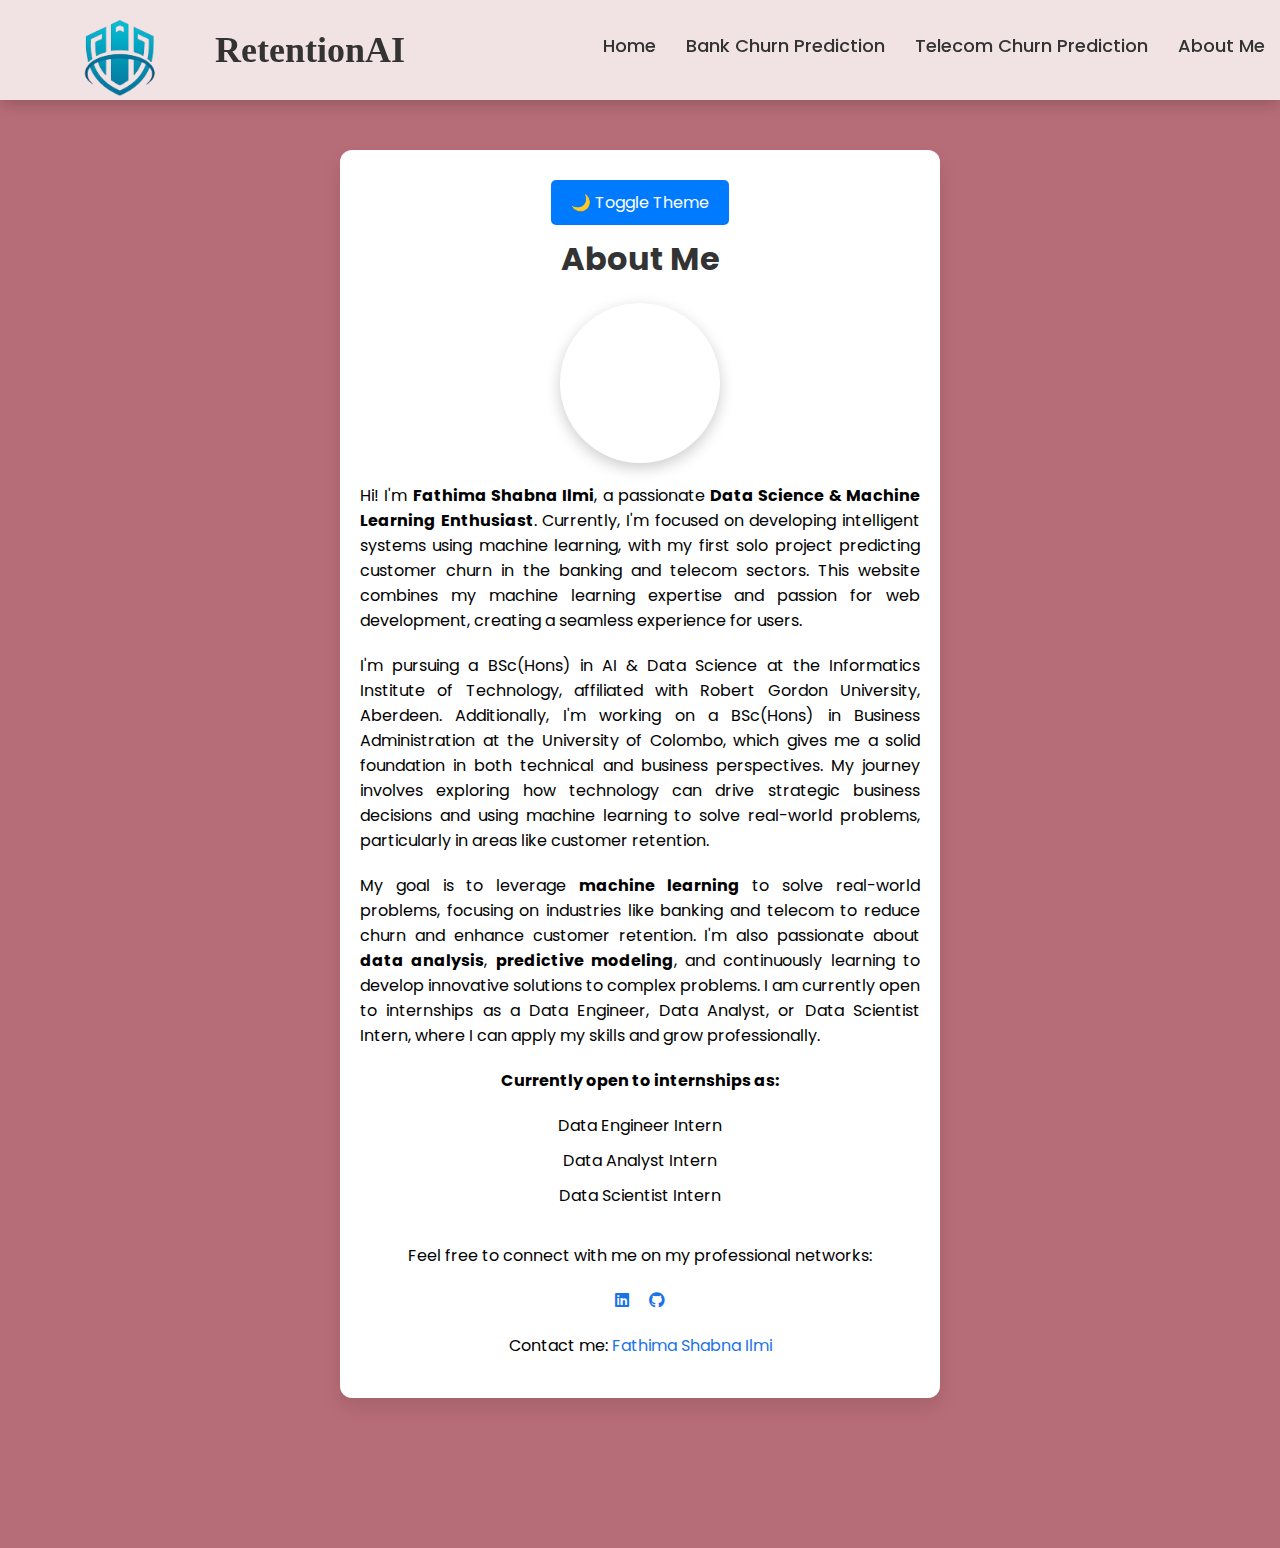
<file: templates/AboutMe.html>
<!DOCTYPE html>
<html lang="en">
<head>
    <meta charset="UTF-8">
    <meta name="viewport" content="width=device-width, initial-scale=1.0">
    <title>About Me</title>
    <link rel="stylesheet" href="../static/css/AboutMe.css">
    <!-- Include Font Awesome CDN -->
    <link rel="stylesheet" href="https://cdnjs.cloudflare.com/ajax/libs/font-awesome/5.15.3/css/all.min.css">
</head>
<body>
    <!-- Navigation Bar -->
    <nav class="nav">
        <div class="logopic">
            <img src="../static/images/Logo.png" alt="Logo"><span class="logo-text">RetentionAI</span>
        </div>            
        <div class="nav-menu" id="navMenu">
            <ul>
                <li><a href="index.html" class="link">Home</a></li>
                <li><a href="index.html" class="link">Bank Churn Prediction</a></li>
                <li><a href="index.html" class="link">Telecom Churn Prediction</a></li>
                <li><a href="AboutMe.html" class="link">About Me</a></li>
            </ul>
        </div>
    </nav>

    <div class="container">
        <button id="theme-toggle">🌙 Toggle Theme</button>
        <h1>About Me</h1>
        <div class="image-container">
            <img src="../static/images/Profile.jpeg" alt="Profile Picture" class="profile-pic">
        </div>

        <p>Hi! I'm <strong>Fathima Shabna Ilmi</strong>, a passionate <strong>Data Science & Machine Learning Enthusiast</strong>. Currently, I'm focused on developing intelligent systems using machine learning, with my first solo project predicting customer churn in the banking and telecom sectors. This website combines my machine learning expertise and passion for web development, creating a seamless experience for users.</p>

        <p>I'm pursuing a BSc(Hons) in AI & Data Science at the Informatics Institute of Technology, affiliated with Robert Gordon University, Aberdeen. Additionally, I'm working on a BSc(Hons) in Business Administration at the University of Colombo, which gives me a solid foundation in both technical and business perspectives. My journey involves exploring how technology can drive strategic business decisions and using machine learning to solve real-world problems, particularly in areas like customer retention.</p>

        <p>My goal is to leverage <strong>machine learning</strong> to solve real-world problems, focusing on industries like banking and telecom to reduce churn and enhance customer retention. I'm also passionate about <strong>data analysis</strong>, <strong>predictive modeling</strong>, and continuously learning to develop innovative solutions to complex problems. I am currently open to internships as a Data Engineer, Data Analyst, or Data Scientist Intern, where I can apply my skills and grow professionally.</p>

        <p><strong>Currently open to internships as:</strong></p>
        <ul>
            <li>Data Engineer Intern</li>
            <li>Data Analyst Intern</li>
            <li>Data Scientist Intern</li>
        </ul>

        <br>

        <div class="social-links">
            <p>Feel free to connect with me on my professional networks:</p>
            
            <div class="icons-container">
                <!-- LinkedIn Icon -->
                <a href="https://www.linkedin.com/in/shabna-ilmi/" target="_blank" class="social-icon">
                    <i class="fab fa-linkedin"></i>
                </a>
                <!-- GitHub Icon -->
                <a href="https://github.com/ShabnaIlmi" target="_blank" class="social-icon">
                    <i class="fab fa-github"></i>
                </a>
            </div>
        </div>
               

        <p>Contact me: <a href="mailto:ilmishabna03@gmail.com"> Fathima Shabna Ilmi</a></p>
    </div>
            
    <script src="../static/js/AboutMe.js"></script>
</body>
</html>
</file>
<file: static/css/AboutMe.css>
@import url('https://fonts.googleapis.com/css2?family=Poppins:wght@400;500;600;700&display=swap');

/* General Reset */
* {
    margin: 0;
    padding: 0;
    box-sizing: border-box;
    font-family: 'Poppins', sans-serif;
}

body {
    background-color: #B76D77;
 
}

/* Navigation Bar */
.nav {
    position: fixed;
    width: 100%;
    top: 0;
    height: 100px;
    display: flex;
    justify-content: space-between;
    align-items: center;
    background-color: rgba(255, 255, 255, 0.8); /* Semi-transparent white background */
    backdrop-filter: blur(15px); /* Stronger blur effect */
    box-shadow: 0 4px 15px rgba(0, 0, 0, 0.2); /* Subtle shadow for depth */
    padding: 0 15px;
    z-index: 1000;
    transition: background-color 0.3s ease;
}

/* Logo Container */
.logopic {
    display: flex;
    align-items: center;
    gap: 0px;
}

.logopic img {
    width: 200px;
    display:block;
    height: auto;
    transition: transform 0.3s ease;
}

.logopic .logo-text {
    font-size: 36px;
    font-weight: bold;
    color: #333;
    font-family: 'Lobster', cursive;
    transition: color 0.3s ease;
}

/* Hover effect for logo text */
.logopic:hover .logo-text {
    color: #ff7f50; /* A stylish coral color on hover */
}

.logopic:hover img {
    transform: scale(1.05); /* Slight zoom on hover for the logo */
}

/* Navigation Menu */
.nav-menu {
    display: flex;
    align-items: center;
    gap: 30px;
}

/* List of navigation items */
.nav-menu ul {
    display: flex;
    gap: 30px;
    margin: 0;
    padding: 0;
    list-style-type: none;
}

/* Style for each menu item */
.nav-menu ul li {
    position: relative;
}

.nav-menu ul li .link {
    text-decoration: none;
    font-size: 18px;
    font-weight: 500;
    color: #333;
    padding-bottom: 10px;
    transition: color 0.3s ease, transform 0.3s ease;
}

/* Hover effect for links */
.nav-menu ul li .link:hover {
    color: #ff7f50; /* Stylish hover effect */
    transform: translateY(-5px); /* Slight lift effect */
    border-bottom: 2px solid #ff7f50; /* Underline effect */
}

/* Active link with border */
.current-page {
    border-bottom: 2px solid #ff7f50;
}

/* Navigation Buttons */
.nav-button .btn {
    width: 50px;
    height: 50px;
    font-size: 16px;
    font-weight: 600;
    color: #fff;
    background-color: #ff7f50;
    border: none;
    border-radius: 30px;
    cursor: pointer;
    transition: all 0.3s ease;
}

.nav-button .btn:hover {
    background-color: #ff5733;
    transform: scale(1.05);
}

/* White Button Style */
.btn.white-btn {
    background-color: #fff;
    color: #333;
    border: 2px solid #ff7f50;
}

.btn.white-btn:hover {
    background-color: #ff7f50;
    color: #fff;
}

/* Mobile Responsive */
.nav-menu-btn {
    display: none;
}

@media (max-width: 768px) {
    .nav-menu {
        display: none;
        flex-direction: column;
        background-color: rgba(255, 255, 255, 0.9);
        position: absolute;
        top: 120px;
        left: 0;
        right: 0;
        padding: 20px 30px;
        box-shadow: 0 4px 15px rgba(0, 0, 0, 0.2);
        z-index: 9999;
    }

    .nav-menu-btn {
        display: block;
        cursor: pointer;
        font-size: 28px;
    }

    .nav-menu.open {
        display: flex;
    }

    .nav-menu ul {
        display: block;
        gap: 20px;
    }

    .nav-menu ul li .link {
        font-size: 22px;
    }
}

.container {
    max-width: 600px;
    margin: 150px auto; /* Increased margin-top */
    padding: 20px;
    background: white;
    border-radius: 12px;
    box-shadow: 0 10px 20px rgba(0, 0, 0, 0.1);
    transition: background 0.5s, color 0.5s;
    display: flex;
    flex-direction: column;
    align-items: center; /* Center-align content horizontally */
    justify-content: center; /* Center-align content vertically */
    text-align: center; /* Ensures text is centered within the container */
}

/* Theme Toggle Button */
button {
    padding: 10px 20px;
    border: none;
    cursor: pointer;
    background: #007bff;
    color: white;
    border-radius: 5px;
    font-size: 16px;
    transition: background 0.3s, transform 0.2s;
    margin: 10px 0; /* Optional: Add margin for spacing */
}

button:hover {
    background: #0056b3;
    transform: scale(1.05);
}

/* Profile Picture Animation */
.image-container {
    display: flex;
    justify-content: center;
    align-items: center;
    margin: 20px 0;
    overflow: hidden;
    border-radius: 50%;
    width: 160px;
    height: 160px;
    position: relative;
    box-shadow: 0 5px 15px rgba(0, 0, 0, 0.2);
}

.profile-pic {
    width: 100%;
    height: 100%;
    border-radius: 50%;
    object-fit: cover;
    transform: scale(0.8);
    opacity: 0;
    animation: fadeIn 1s ease-in forwards;
    transition: transform 0.3s ease;
}

/* Hover Effect */
.image-container:hover .profile-pic {
    transform: scale(1.05);
}

/* Fade-in Animation */
@keyframes fadeIn {
    0% {
        opacity: 0;
        transform: scale(0.7);
    }
    100% {
        opacity: 1;
        transform: scale(0.8);
    }
}

/* Dark Theme */
.dark-mode {
    background-color: #1a1a1a;
    color: white;
}

.dark-mode .container {
    background: #333;
    color: white;
}

/* Heading styling */
h1 {
    text-align: center;
    color: #333;
}

/* Paragraph styling */
p {
    text-align: justify;
    margin-bottom: 20px;
}

/* Styling for links */
a {
    color: #1a73e8;
    text-decoration: none;
}

a:hover {
    text-decoration: underline;
}

/* Styling for the Icons Container */
.icons-container {
    display: flex;                /* Align the icons in a row */
    justify-content: center;      /* Center the icons horizontally */
    gap: 20px;                    /* Space between the icons */
    margin-top: 10px;             /* Adds space between the text and icons */
    margin-bottom: 20px;          /* Adds space below the icons */
}

/* Styling for the Social Media Icons */
.social-icon img {
    width: 100px;  /* Increased size */
    height: 100px; /* Increased size */
    transition: transform 0.3s ease, width 0.3s ease, height 0.3s ease;
}

.social-icon img:hover {
    transform: scale(1.2); /* Slightly larger on hover */
    width: 110px; /* Slightly bigger on hover */
    height: 110px; /* Slightly bigger on hover */
}

.social-icon img:hover {
    transform: scale(1.1);
}

/* List for internship positions */
ul {
    list-style-type: none;
    padding-left: 0;
}

ul li {
    font-size: 16px;
    margin-bottom: 10px;
}

/* Contact link styling */
.contact {
    margin-top: 20px;
    text-align: center;
}

.contact a {
    font-weight: bold;
    color: #333;
}

/* Styling for the Internship List */
ul.internship-list {
    list-style-type: disc; /* Default bullet points */
    padding-left: 20px; /* Adds indentation */
    color: #555; /* Text color */
    font-size: 18px; /* Font size */
}

ul.internship-list li {
    margin-bottom: 10px; /* Space between each list item */
}
</file>
